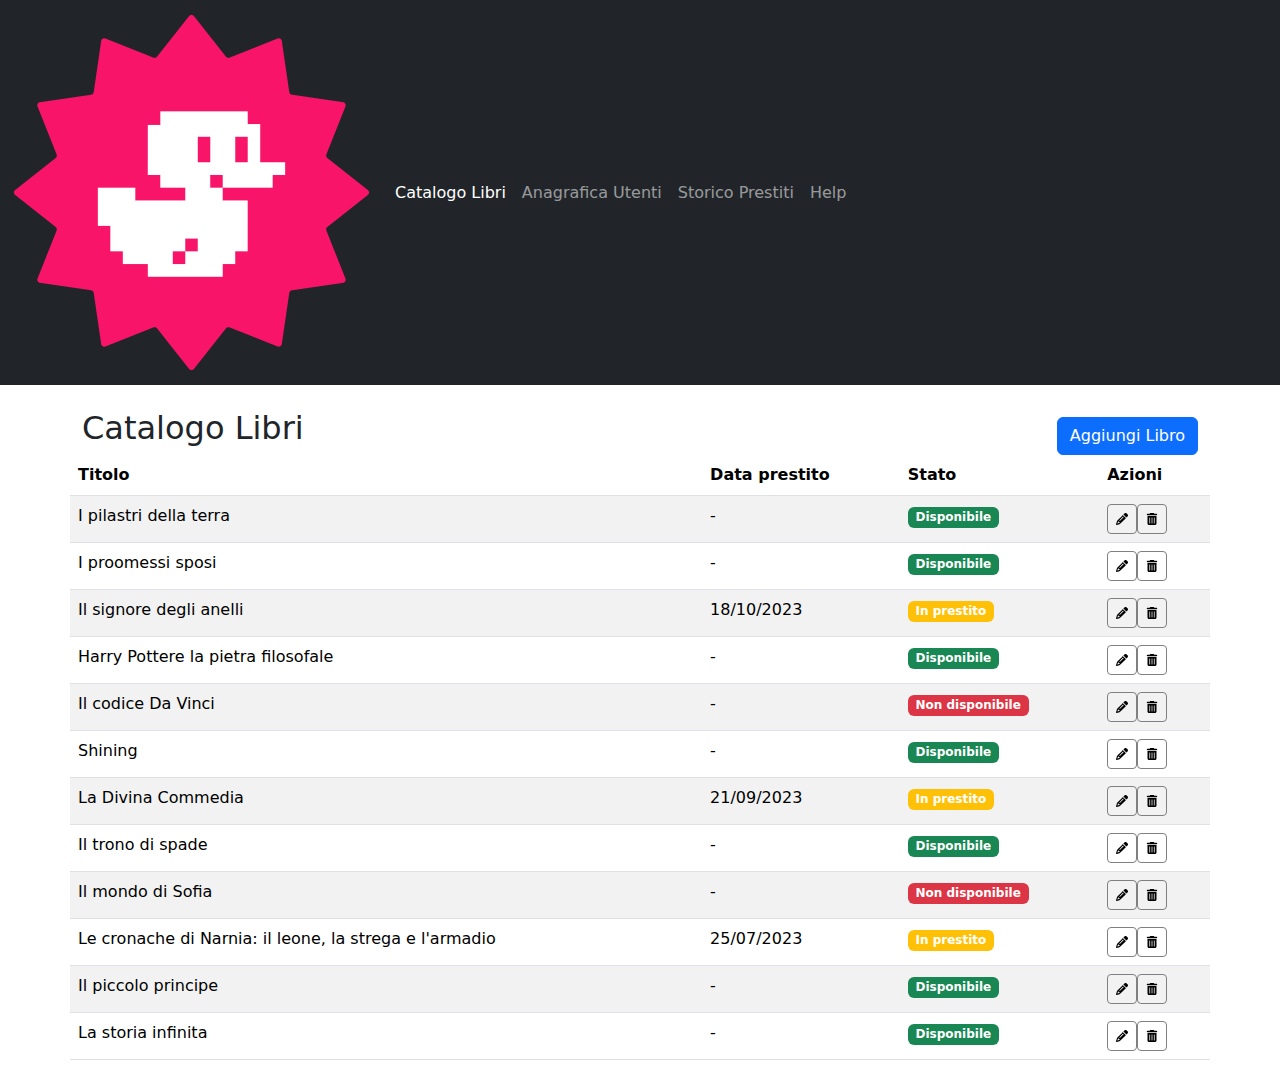
<file: index.html>
<!DOCTYPE html>
<html lang="en">

<head>
    <meta charset="UTF-8">
    <meta name="viewport" content="width=device-width, initial-scale=1.0">
    <meta name="author" content="Daniel Di Vincenzo">
    <title>Catalogo libri</title>
    <link rel="stylesheet" href="https://cdn.jsdelivr.net/npm/bootstrap@5.3.5/dist/css/bootstrap.min.css">
    <link rel="stylesheet" href="./css/app.css">
</head>

<body>
    <nav class="navbar navbar-expand-lg bg-dark mb-4" data-bs-theme="dark">
        <div class="container-fluid">
            <a class="navbar-brand" href="#">
                <img src="./img/duck.png" class="logo" alt="logo">
            </a>
            <button class="navbar-toggler" type="button" data-bs-toggle="collapse" data-bs-target="#navbarNav"
                aria-controls="navbarNav" aria-expanded="false" aria-label="Toggle navigation">
                <span class="navbar-toggler-icon"></span>
            </button>
            <div class="collapse navbar-collapse" id="navbarNav">
                <ul class="navbar-nav">
                    <li class="nav-item">
                        <a class="nav-link active" aria-current="page" href="#">Catalogo Libri</a>
                    </li>
                    <li class="nav-item">
                        <a class="nav-link" href="#">Anagrafica Utenti</a>
                    </li>
                    <li class="nav-item">
                        <a class="nav-link" href="#">Storico Prestiti</a>
                    </li>
                    <li class="nav-item">
                        <a class="nav-link" aria-disabled="true">Help</a>
                    </li>
                </ul>
            </div>
        </div>
    </nav>

    <main>
        <section>
            <div class="container">
                <div class="row mb-3">
                    <div class="d-flex justify-content-between align-items-end">
                        <h1 class="fs-2 fw-normal">Catalogo Libri</h1>
                        <a href="./new-book.html" class="btn btn-primary">Aggiungi Libro</a>
                    </div>

                    <table class="table table-striped">
                        <thead>
                            <tr>
                                <th class="col">Titolo</th>
                                <th class="col d-none d-md-table-cell">Data prestito</th>
                                <th class="col">Stato</th>
                                <th class="col">Azioni</th>
                            </tr>
                        </thead>
                        <tbody>
                            <tr>
                                <td>I pilastri della terra</td>
                                <td class="d-none d-md-table-cell"> - </td>
                                <td><span class="badge text-bg-success">Disponibile</span></td>
                                <td>
                                    <div class="d-flex">
                                        <svg class="pencil" xmlns="http://www.w3.org/2000/svg" viewBox="0 0 512 512">
                                            <path
                                                d="M410.3 231l11.3-11.3-33.9-33.9-62.1-62.1L291.7 89.8l-11.3 11.3-22.6 22.6L58.6 322.9c-10.4 10.4-18 23.3-22.2 37.4L1 480.7c-2.5 8.4-.2 17.5 6.1 23.7s15.3 8.5 23.7 6.1l120.3-35.4c14.1-4.2 27-11.8 37.4-22.2L387.7 253.7 410.3 231zM160 399.4l-9.1 22.7c-4 3.1-8.5 5.4-13.3 6.9L59.4 452l23-78.1c1.4-4.9 3.8-9.4 6.9-13.3l22.7-9.1 0 32c0 8.8 7.2 16 16 16l32 0zM362.7 18.7L348.3 33.2 325.7 55.8 314.3 67.1l33.9 33.9 62.1 62.1 33.9 33.9 11.3-11.3 22.6-22.6 14.5-14.5c25-25 25-65.5 0-90.5L453.3 18.7c-25-25-65.5-25-90.5 0zm-47.4 168l-144 144c-6.2 6.2-16.4 6.2-22.6 0s-6.2-16.4 0-22.6l144-144c6.2-6.2 16.4-6.2 22.6 0s6.2 16.4 0 22.6z" />
                                        </svg>
                                        <svg class="trash" xmlns="http://www.w3.org/2000/svg" viewBox="0 0 448 512">
                                            <path
                                                d="M135.2 17.7C140.6 6.8 151.7 0 163.8 0L284.2 0c12.1 0 23.2 6.8 28.6 17.7L320 32l96 0c17.7 0 32 14.3 32 32s-14.3 32-32 32L32 96C14.3 96 0 81.7 0 64S14.3 32 32 32l96 0 7.2-14.3zM32 128l384 0 0 320c0 35.3-28.7 64-64 64L96 512c-35.3 0-64-28.7-64-64l0-320zm96 64c-8.8 0-16 7.2-16 16l0 224c0 8.8 7.2 16 16 16s16-7.2 16-16l0-224c0-8.8-7.2-16-16-16zm96 0c-8.8 0-16 7.2-16 16l0 224c0 8.8 7.2 16 16 16s16-7.2 16-16l0-224c0-8.8-7.2-16-16-16zm96 0c-8.8 0-16 7.2-16 16l0 224c0 8.8 7.2 16 16 16s16-7.2 16-16l0-224c0-8.8-7.2-16-16-16z" />
                                        </svg>
                                    </div>
                                </td>
                            </tr>
                            <tr>
                                <td>I proomessi sposi</td>
                                <td class="d-none d-md-table-cell">-</td>
                                <td><span class="badge text-bg-success">Disponibile</span></td>
                                <td>
                                    <div class="d-flex">
                                        <svg class="pencil" xmlns="http://www.w3.org/2000/svg" viewBox="0 0 512 512">
                                            <path
                                                d="M410.3 231l11.3-11.3-33.9-33.9-62.1-62.1L291.7 89.8l-11.3 11.3-22.6 22.6L58.6 322.9c-10.4 10.4-18 23.3-22.2 37.4L1 480.7c-2.5 8.4-.2 17.5 6.1 23.7s15.3 8.5 23.7 6.1l120.3-35.4c14.1-4.2 27-11.8 37.4-22.2L387.7 253.7 410.3 231zM160 399.4l-9.1 22.7c-4 3.1-8.5 5.4-13.3 6.9L59.4 452l23-78.1c1.4-4.9 3.8-9.4 6.9-13.3l22.7-9.1 0 32c0 8.8 7.2 16 16 16l32 0zM362.7 18.7L348.3 33.2 325.7 55.8 314.3 67.1l33.9 33.9 62.1 62.1 33.9 33.9 11.3-11.3 22.6-22.6 14.5-14.5c25-25 25-65.5 0-90.5L453.3 18.7c-25-25-65.5-25-90.5 0zm-47.4 168l-144 144c-6.2 6.2-16.4 6.2-22.6 0s-6.2-16.4 0-22.6l144-144c6.2-6.2 16.4-6.2 22.6 0s6.2 16.4 0 22.6z" />
                                        </svg>
                                        <svg class="trash" xmlns="http://www.w3.org/2000/svg" viewBox="0 0 448 512">
                                            <path
                                                d="M135.2 17.7C140.6 6.8 151.7 0 163.8 0L284.2 0c12.1 0 23.2 6.8 28.6 17.7L320 32l96 0c17.7 0 32 14.3 32 32s-14.3 32-32 32L32 96C14.3 96 0 81.7 0 64S14.3 32 32 32l96 0 7.2-14.3zM32 128l384 0 0 320c0 35.3-28.7 64-64 64L96 512c-35.3 0-64-28.7-64-64l0-320zm96 64c-8.8 0-16 7.2-16 16l0 224c0 8.8 7.2 16 16 16s16-7.2 16-16l0-224c0-8.8-7.2-16-16-16zm96 0c-8.8 0-16 7.2-16 16l0 224c0 8.8 7.2 16 16 16s16-7.2 16-16l0-224c0-8.8-7.2-16-16-16zm96 0c-8.8 0-16 7.2-16 16l0 224c0 8.8 7.2 16 16 16s16-7.2 16-16l0-224c0-8.8-7.2-16-16-16z" />
                                        </svg>
                                    </div>
                                </td>
                            </tr>
                            <tr>
                                <td>Il signore degli anelli</td>
                                <td class="d-none d-md-table-cell">18/10/2023</td>
                                <td><span class="badge text-bg-warning text-white">In prestito</span></td>
                                <td>
                                    <div class="d-flex">
                                        <svg class="pencil" xmlns="http://www.w3.org/2000/svg" viewBox="0 0 512 512">
                                            <path
                                                d="M410.3 231l11.3-11.3-33.9-33.9-62.1-62.1L291.7 89.8l-11.3 11.3-22.6 22.6L58.6 322.9c-10.4 10.4-18 23.3-22.2 37.4L1 480.7c-2.5 8.4-.2 17.5 6.1 23.7s15.3 8.5 23.7 6.1l120.3-35.4c14.1-4.2 27-11.8 37.4-22.2L387.7 253.7 410.3 231zM160 399.4l-9.1 22.7c-4 3.1-8.5 5.4-13.3 6.9L59.4 452l23-78.1c1.4-4.9 3.8-9.4 6.9-13.3l22.7-9.1 0 32c0 8.8 7.2 16 16 16l32 0zM362.7 18.7L348.3 33.2 325.7 55.8 314.3 67.1l33.9 33.9 62.1 62.1 33.9 33.9 11.3-11.3 22.6-22.6 14.5-14.5c25-25 25-65.5 0-90.5L453.3 18.7c-25-25-65.5-25-90.5 0zm-47.4 168l-144 144c-6.2 6.2-16.4 6.2-22.6 0s-6.2-16.4 0-22.6l144-144c6.2-6.2 16.4-6.2 22.6 0s6.2 16.4 0 22.6z" />
                                        </svg>
                                        <svg class="trash" xmlns="http://www.w3.org/2000/svg" viewBox="0 0 448 512">
                                            <path
                                                d="M135.2 17.7C140.6 6.8 151.7 0 163.8 0L284.2 0c12.1 0 23.2 6.8 28.6 17.7L320 32l96 0c17.7 0 32 14.3 32 32s-14.3 32-32 32L32 96C14.3 96 0 81.7 0 64S14.3 32 32 32l96 0 7.2-14.3zM32 128l384 0 0 320c0 35.3-28.7 64-64 64L96 512c-35.3 0-64-28.7-64-64l0-320zm96 64c-8.8 0-16 7.2-16 16l0 224c0 8.8 7.2 16 16 16s16-7.2 16-16l0-224c0-8.8-7.2-16-16-16zm96 0c-8.8 0-16 7.2-16 16l0 224c0 8.8 7.2 16 16 16s16-7.2 16-16l0-224c0-8.8-7.2-16-16-16zm96 0c-8.8 0-16 7.2-16 16l0 224c0 8.8 7.2 16 16 16s16-7.2 16-16l0-224c0-8.8-7.2-16-16-16z" />
                                        </svg>
                                    </div>
                                </td>
                            </tr>
                            <tr>
                                <td>Harry Pottere la pietra filosofale</td>
                                <td class="d-none d-md-table-cell">-</td>
                                <td><span class="badge text-bg-success">Disponibile</span></td>
                                <td>
                                    <div class="d-flex">
                                        <svg class="pencil" xmlns="http://www.w3.org/2000/svg" viewBox="0 0 512 512">
                                            <path
                                                d="M410.3 231l11.3-11.3-33.9-33.9-62.1-62.1L291.7 89.8l-11.3 11.3-22.6 22.6L58.6 322.9c-10.4 10.4-18 23.3-22.2 37.4L1 480.7c-2.5 8.4-.2 17.5 6.1 23.7s15.3 8.5 23.7 6.1l120.3-35.4c14.1-4.2 27-11.8 37.4-22.2L387.7 253.7 410.3 231zM160 399.4l-9.1 22.7c-4 3.1-8.5 5.4-13.3 6.9L59.4 452l23-78.1c1.4-4.9 3.8-9.4 6.9-13.3l22.7-9.1 0 32c0 8.8 7.2 16 16 16l32 0zM362.7 18.7L348.3 33.2 325.7 55.8 314.3 67.1l33.9 33.9 62.1 62.1 33.9 33.9 11.3-11.3 22.6-22.6 14.5-14.5c25-25 25-65.5 0-90.5L453.3 18.7c-25-25-65.5-25-90.5 0zm-47.4 168l-144 144c-6.2 6.2-16.4 6.2-22.6 0s-6.2-16.4 0-22.6l144-144c6.2-6.2 16.4-6.2 22.6 0s6.2 16.4 0 22.6z" />
                                        </svg>
                                        <svg class="trash" xmlns="http://www.w3.org/2000/svg" viewBox="0 0 448 512">
                                            <path
                                                d="M135.2 17.7C140.6 6.8 151.7 0 163.8 0L284.2 0c12.1 0 23.2 6.8 28.6 17.7L320 32l96 0c17.7 0 32 14.3 32 32s-14.3 32-32 32L32 96C14.3 96 0 81.7 0 64S14.3 32 32 32l96 0 7.2-14.3zM32 128l384 0 0 320c0 35.3-28.7 64-64 64L96 512c-35.3 0-64-28.7-64-64l0-320zm96 64c-8.8 0-16 7.2-16 16l0 224c0 8.8 7.2 16 16 16s16-7.2 16-16l0-224c0-8.8-7.2-16-16-16zm96 0c-8.8 0-16 7.2-16 16l0 224c0 8.8 7.2 16 16 16s16-7.2 16-16l0-224c0-8.8-7.2-16-16-16zm96 0c-8.8 0-16 7.2-16 16l0 224c0 8.8 7.2 16 16 16s16-7.2 16-16l0-224c0-8.8-7.2-16-16-16z" />
                                        </svg>
                                    </div>
                                </td>
                            </tr>
                            <tr>
                                <td>Il codice Da Vinci</td>
                                <td class="d-none d-md-table-cell">-</td>
                                <td><span class="badge text-bg-danger">Non disponibile</span></td>
                                <td>
                                    <div class="d-flex">
                                        <svg class="pencil" xmlns="http://www.w3.org/2000/svg" viewBox="0 0 512 512">
                                            <path
                                                d="M410.3 231l11.3-11.3-33.9-33.9-62.1-62.1L291.7 89.8l-11.3 11.3-22.6 22.6L58.6 322.9c-10.4 10.4-18 23.3-22.2 37.4L1 480.7c-2.5 8.4-.2 17.5 6.1 23.7s15.3 8.5 23.7 6.1l120.3-35.4c14.1-4.2 27-11.8 37.4-22.2L387.7 253.7 410.3 231zM160 399.4l-9.1 22.7c-4 3.1-8.5 5.4-13.3 6.9L59.4 452l23-78.1c1.4-4.9 3.8-9.4 6.9-13.3l22.7-9.1 0 32c0 8.8 7.2 16 16 16l32 0zM362.7 18.7L348.3 33.2 325.7 55.8 314.3 67.1l33.9 33.9 62.1 62.1 33.9 33.9 11.3-11.3 22.6-22.6 14.5-14.5c25-25 25-65.5 0-90.5L453.3 18.7c-25-25-65.5-25-90.5 0zm-47.4 168l-144 144c-6.2 6.2-16.4 6.2-22.6 0s-6.2-16.4 0-22.6l144-144c6.2-6.2 16.4-6.2 22.6 0s6.2 16.4 0 22.6z" />
                                        </svg>
                                        <svg class="trash" xmlns="http://www.w3.org/2000/svg" viewBox="0 0 448 512">
                                            <path
                                                d="M135.2 17.7C140.6 6.8 151.7 0 163.8 0L284.2 0c12.1 0 23.2 6.8 28.6 17.7L320 32l96 0c17.7 0 32 14.3 32 32s-14.3 32-32 32L32 96C14.3 96 0 81.7 0 64S14.3 32 32 32l96 0 7.2-14.3zM32 128l384 0 0 320c0 35.3-28.7 64-64 64L96 512c-35.3 0-64-28.7-64-64l0-320zm96 64c-8.8 0-16 7.2-16 16l0 224c0 8.8 7.2 16 16 16s16-7.2 16-16l0-224c0-8.8-7.2-16-16-16zm96 0c-8.8 0-16 7.2-16 16l0 224c0 8.8 7.2 16 16 16s16-7.2 16-16l0-224c0-8.8-7.2-16-16-16zm96 0c-8.8 0-16 7.2-16 16l0 224c0 8.8 7.2 16 16 16s16-7.2 16-16l0-224c0-8.8-7.2-16-16-16z" />
                                        </svg>
                                    </div>
                                </td>
                            </tr>
                            <tr>
                                <td>Shining</td>
                                <td class="d-none d-md-table-cell">-</td>
                                <td><span class="badge text-bg-success">Disponibile</span></td>
                                <td>
                                    <div class="d-flex">
                                        <svg class="pencil" xmlns="http://www.w3.org/2000/svg" viewBox="0 0 512 512">
                                            <path
                                                d="M410.3 231l11.3-11.3-33.9-33.9-62.1-62.1L291.7 89.8l-11.3 11.3-22.6 22.6L58.6 322.9c-10.4 10.4-18 23.3-22.2 37.4L1 480.7c-2.5 8.4-.2 17.5 6.1 23.7s15.3 8.5 23.7 6.1l120.3-35.4c14.1-4.2 27-11.8 37.4-22.2L387.7 253.7 410.3 231zM160 399.4l-9.1 22.7c-4 3.1-8.5 5.4-13.3 6.9L59.4 452l23-78.1c1.4-4.9 3.8-9.4 6.9-13.3l22.7-9.1 0 32c0 8.8 7.2 16 16 16l32 0zM362.7 18.7L348.3 33.2 325.7 55.8 314.3 67.1l33.9 33.9 62.1 62.1 33.9 33.9 11.3-11.3 22.6-22.6 14.5-14.5c25-25 25-65.5 0-90.5L453.3 18.7c-25-25-65.5-25-90.5 0zm-47.4 168l-144 144c-6.2 6.2-16.4 6.2-22.6 0s-6.2-16.4 0-22.6l144-144c6.2-6.2 16.4-6.2 22.6 0s6.2 16.4 0 22.6z" />
                                        </svg>
                                        <svg class="trash" xmlns="http://www.w3.org/2000/svg" viewBox="0 0 448 512">
                                            <path
                                                d="M135.2 17.7C140.6 6.8 151.7 0 163.8 0L284.2 0c12.1 0 23.2 6.8 28.6 17.7L320 32l96 0c17.7 0 32 14.3 32 32s-14.3 32-32 32L32 96C14.3 96 0 81.7 0 64S14.3 32 32 32l96 0 7.2-14.3zM32 128l384 0 0 320c0 35.3-28.7 64-64 64L96 512c-35.3 0-64-28.7-64-64l0-320zm96 64c-8.8 0-16 7.2-16 16l0 224c0 8.8 7.2 16 16 16s16-7.2 16-16l0-224c0-8.8-7.2-16-16-16zm96 0c-8.8 0-16 7.2-16 16l0 224c0 8.8 7.2 16 16 16s16-7.2 16-16l0-224c0-8.8-7.2-16-16-16zm96 0c-8.8 0-16 7.2-16 16l0 224c0 8.8 7.2 16 16 16s16-7.2 16-16l0-224c0-8.8-7.2-16-16-16z" />
                                        </svg>
                                    </div>
                                </td>
                            </tr>
                            <tr>
                                <td>La Divina Commedia</td>
                                <td class="d-none d-md-table-cell">21/09/2023</td>
                                <td><span class="badge text-bg-warning text-white">In prestito</span></td>
                                <td>
                                    <div class="d-flex">
                                        <svg class="pencil" xmlns="http://www.w3.org/2000/svg" viewBox="0 0 512 512">
                                            <path
                                                d="M410.3 231l11.3-11.3-33.9-33.9-62.1-62.1L291.7 89.8l-11.3 11.3-22.6 22.6L58.6 322.9c-10.4 10.4-18 23.3-22.2 37.4L1 480.7c-2.5 8.4-.2 17.5 6.1 23.7s15.3 8.5 23.7 6.1l120.3-35.4c14.1-4.2 27-11.8 37.4-22.2L387.7 253.7 410.3 231zM160 399.4l-9.1 22.7c-4 3.1-8.5 5.4-13.3 6.9L59.4 452l23-78.1c1.4-4.9 3.8-9.4 6.9-13.3l22.7-9.1 0 32c0 8.8 7.2 16 16 16l32 0zM362.7 18.7L348.3 33.2 325.7 55.8 314.3 67.1l33.9 33.9 62.1 62.1 33.9 33.9 11.3-11.3 22.6-22.6 14.5-14.5c25-25 25-65.5 0-90.5L453.3 18.7c-25-25-65.5-25-90.5 0zm-47.4 168l-144 144c-6.2 6.2-16.4 6.2-22.6 0s-6.2-16.4 0-22.6l144-144c6.2-6.2 16.4-6.2 22.6 0s6.2 16.4 0 22.6z" />
                                        </svg>
                                        <svg class="trash" xmlns="http://www.w3.org/2000/svg" viewBox="0 0 448 512">
                                            <path
                                                d="M135.2 17.7C140.6 6.8 151.7 0 163.8 0L284.2 0c12.1 0 23.2 6.8 28.6 17.7L320 32l96 0c17.7 0 32 14.3 32 32s-14.3 32-32 32L32 96C14.3 96 0 81.7 0 64S14.3 32 32 32l96 0 7.2-14.3zM32 128l384 0 0 320c0 35.3-28.7 64-64 64L96 512c-35.3 0-64-28.7-64-64l0-320zm96 64c-8.8 0-16 7.2-16 16l0 224c0 8.8 7.2 16 16 16s16-7.2 16-16l0-224c0-8.8-7.2-16-16-16zm96 0c-8.8 0-16 7.2-16 16l0 224c0 8.8 7.2 16 16 16s16-7.2 16-16l0-224c0-8.8-7.2-16-16-16zm96 0c-8.8 0-16 7.2-16 16l0 224c0 8.8 7.2 16 16 16s16-7.2 16-16l0-224c0-8.8-7.2-16-16-16z" />
                                        </svg>
                                    </div>
                                </td>
                            </tr>
                            <tr>
                                <td>Il trono di spade</td>
                                <td class="d-none d-md-table-cell">-</td>
                                <td><span class="badge text-bg-success">Disponibile</span></td>
                                <td>
                                    <div class="d-flex">
                                        <svg class="pencil" xmlns="http://www.w3.org/2000/svg" viewBox="0 0 512 512">
                                            <path
                                                d="M410.3 231l11.3-11.3-33.9-33.9-62.1-62.1L291.7 89.8l-11.3 11.3-22.6 22.6L58.6 322.9c-10.4 10.4-18 23.3-22.2 37.4L1 480.7c-2.5 8.4-.2 17.5 6.1 23.7s15.3 8.5 23.7 6.1l120.3-35.4c14.1-4.2 27-11.8 37.4-22.2L387.7 253.7 410.3 231zM160 399.4l-9.1 22.7c-4 3.1-8.5 5.4-13.3 6.9L59.4 452l23-78.1c1.4-4.9 3.8-9.4 6.9-13.3l22.7-9.1 0 32c0 8.8 7.2 16 16 16l32 0zM362.7 18.7L348.3 33.2 325.7 55.8 314.3 67.1l33.9 33.9 62.1 62.1 33.9 33.9 11.3-11.3 22.6-22.6 14.5-14.5c25-25 25-65.5 0-90.5L453.3 18.7c-25-25-65.5-25-90.5 0zm-47.4 168l-144 144c-6.2 6.2-16.4 6.2-22.6 0s-6.2-16.4 0-22.6l144-144c6.2-6.2 16.4-6.2 22.6 0s6.2 16.4 0 22.6z" />
                                        </svg>
                                        <svg class="trash" xmlns="http://www.w3.org/2000/svg" viewBox="0 0 448 512">
                                            <path
                                                d="M135.2 17.7C140.6 6.8 151.7 0 163.8 0L284.2 0c12.1 0 23.2 6.8 28.6 17.7L320 32l96 0c17.7 0 32 14.3 32 32s-14.3 32-32 32L32 96C14.3 96 0 81.7 0 64S14.3 32 32 32l96 0 7.2-14.3zM32 128l384 0 0 320c0 35.3-28.7 64-64 64L96 512c-35.3 0-64-28.7-64-64l0-320zm96 64c-8.8 0-16 7.2-16 16l0 224c0 8.8 7.2 16 16 16s16-7.2 16-16l0-224c0-8.8-7.2-16-16-16zm96 0c-8.8 0-16 7.2-16 16l0 224c0 8.8 7.2 16 16 16s16-7.2 16-16l0-224c0-8.8-7.2-16-16-16zm96 0c-8.8 0-16 7.2-16 16l0 224c0 8.8 7.2 16 16 16s16-7.2 16-16l0-224c0-8.8-7.2-16-16-16z" />
                                        </svg>
                                    </div>
                                </td>
                            </tr>
                            <tr>
                                <td>Il mondo di Sofia</td>
                                <td class="d-none d-md-table-cell">-</td>
                                <td><span class="badge text-bg-danger">Non disponibile</span></td>
                                <td>
                                    <div class="d-flex">
                                        <svg class="pencil" xmlns="http://www.w3.org/2000/svg" viewBox="0 0 512 512">
                                            <path
                                                d="M410.3 231l11.3-11.3-33.9-33.9-62.1-62.1L291.7 89.8l-11.3 11.3-22.6 22.6L58.6 322.9c-10.4 10.4-18 23.3-22.2 37.4L1 480.7c-2.5 8.4-.2 17.5 6.1 23.7s15.3 8.5 23.7 6.1l120.3-35.4c14.1-4.2 27-11.8 37.4-22.2L387.7 253.7 410.3 231zM160 399.4l-9.1 22.7c-4 3.1-8.5 5.4-13.3 6.9L59.4 452l23-78.1c1.4-4.9 3.8-9.4 6.9-13.3l22.7-9.1 0 32c0 8.8 7.2 16 16 16l32 0zM362.7 18.7L348.3 33.2 325.7 55.8 314.3 67.1l33.9 33.9 62.1 62.1 33.9 33.9 11.3-11.3 22.6-22.6 14.5-14.5c25-25 25-65.5 0-90.5L453.3 18.7c-25-25-65.5-25-90.5 0zm-47.4 168l-144 144c-6.2 6.2-16.4 6.2-22.6 0s-6.2-16.4 0-22.6l144-144c6.2-6.2 16.4-6.2 22.6 0s6.2 16.4 0 22.6z" />
                                        </svg>
                                        <svg class="trash" xmlns="http://www.w3.org/2000/svg" viewBox="0 0 448 512">
                                            <path
                                                d="M135.2 17.7C140.6 6.8 151.7 0 163.8 0L284.2 0c12.1 0 23.2 6.8 28.6 17.7L320 32l96 0c17.7 0 32 14.3 32 32s-14.3 32-32 32L32 96C14.3 96 0 81.7 0 64S14.3 32 32 32l96 0 7.2-14.3zM32 128l384 0 0 320c0 35.3-28.7 64-64 64L96 512c-35.3 0-64-28.7-64-64l0-320zm96 64c-8.8 0-16 7.2-16 16l0 224c0 8.8 7.2 16 16 16s16-7.2 16-16l0-224c0-8.8-7.2-16-16-16zm96 0c-8.8 0-16 7.2-16 16l0 224c0 8.8 7.2 16 16 16s16-7.2 16-16l0-224c0-8.8-7.2-16-16-16zm96 0c-8.8 0-16 7.2-16 16l0 224c0 8.8 7.2 16 16 16s16-7.2 16-16l0-224c0-8.8-7.2-16-16-16z" />
                                        </svg>
                                    </div>
                                </td>
                            </tr>
                            <tr>
                                <td>Le cronache di Narnia: il leone, la strega e l'armadio</td>
                                <td class="d-none d-md-table-cell">25/07/2023</td>
                                <td><span class="badge text-bg-warning text-white">In prestito</span></td>
                                <td>
                                    <div class="d-flex">
                                        <svg class="pencil" xmlns="http://www.w3.org/2000/svg" viewBox="0 0 512 512">
                                            <path
                                                d="M410.3 231l11.3-11.3-33.9-33.9-62.1-62.1L291.7 89.8l-11.3 11.3-22.6 22.6L58.6 322.9c-10.4 10.4-18 23.3-22.2 37.4L1 480.7c-2.5 8.4-.2 17.5 6.1 23.7s15.3 8.5 23.7 6.1l120.3-35.4c14.1-4.2 27-11.8 37.4-22.2L387.7 253.7 410.3 231zM160 399.4l-9.1 22.7c-4 3.1-8.5 5.4-13.3 6.9L59.4 452l23-78.1c1.4-4.9 3.8-9.4 6.9-13.3l22.7-9.1 0 32c0 8.8 7.2 16 16 16l32 0zM362.7 18.7L348.3 33.2 325.7 55.8 314.3 67.1l33.9 33.9 62.1 62.1 33.9 33.9 11.3-11.3 22.6-22.6 14.5-14.5c25-25 25-65.5 0-90.5L453.3 18.7c-25-25-65.5-25-90.5 0zm-47.4 168l-144 144c-6.2 6.2-16.4 6.2-22.6 0s-6.2-16.4 0-22.6l144-144c6.2-6.2 16.4-6.2 22.6 0s6.2 16.4 0 22.6z" />
                                        </svg>
                                        <svg class="trash" xmlns="http://www.w3.org/2000/svg" viewBox="0 0 448 512">
                                            <path
                                                d="M135.2 17.7C140.6 6.8 151.7 0 163.8 0L284.2 0c12.1 0 23.2 6.8 28.6 17.7L320 32l96 0c17.7 0 32 14.3 32 32s-14.3 32-32 32L32 96C14.3 96 0 81.7 0 64S14.3 32 32 32l96 0 7.2-14.3zM32 128l384 0 0 320c0 35.3-28.7 64-64 64L96 512c-35.3 0-64-28.7-64-64l0-320zm96 64c-8.8 0-16 7.2-16 16l0 224c0 8.8 7.2 16 16 16s16-7.2 16-16l0-224c0-8.8-7.2-16-16-16zm96 0c-8.8 0-16 7.2-16 16l0 224c0 8.8 7.2 16 16 16s16-7.2 16-16l0-224c0-8.8-7.2-16-16-16zm96 0c-8.8 0-16 7.2-16 16l0 224c0 8.8 7.2 16 16 16s16-7.2 16-16l0-224c0-8.8-7.2-16-16-16z" />
                                        </svg>
                                    </div>
                                </td>
                            </tr>
                            <tr>
                                <td>Il piccolo principe</td>
                                <td class="d-none d-md-table-cell">-</td>
                                <td><span class="badge text-bg-success">Disponibile</span></td>
                                <td>
                                    <div class="d-flex">
                                        <svg class="pencil" xmlns="http://www.w3.org/2000/svg" viewBox="0 0 512 512">
                                            <path
                                                d="M410.3 231l11.3-11.3-33.9-33.9-62.1-62.1L291.7 89.8l-11.3 11.3-22.6 22.6L58.6 322.9c-10.4 10.4-18 23.3-22.2 37.4L1 480.7c-2.5 8.4-.2 17.5 6.1 23.7s15.3 8.5 23.7 6.1l120.3-35.4c14.1-4.2 27-11.8 37.4-22.2L387.7 253.7 410.3 231zM160 399.4l-9.1 22.7c-4 3.1-8.5 5.4-13.3 6.9L59.4 452l23-78.1c1.4-4.9 3.8-9.4 6.9-13.3l22.7-9.1 0 32c0 8.8 7.2 16 16 16l32 0zM362.7 18.7L348.3 33.2 325.7 55.8 314.3 67.1l33.9 33.9 62.1 62.1 33.9 33.9 11.3-11.3 22.6-22.6 14.5-14.5c25-25 25-65.5 0-90.5L453.3 18.7c-25-25-65.5-25-90.5 0zm-47.4 168l-144 144c-6.2 6.2-16.4 6.2-22.6 0s-6.2-16.4 0-22.6l144-144c6.2-6.2 16.4-6.2 22.6 0s6.2 16.4 0 22.6z" />
                                        </svg>
                                        <svg class="trash" xmlns="http://www.w3.org/2000/svg" viewBox="0 0 448 512">
                                            <path
                                                d="M135.2 17.7C140.6 6.8 151.7 0 163.8 0L284.2 0c12.1 0 23.2 6.8 28.6 17.7L320 32l96 0c17.7 0 32 14.3 32 32s-14.3 32-32 32L32 96C14.3 96 0 81.7 0 64S14.3 32 32 32l96 0 7.2-14.3zM32 128l384 0 0 320c0 35.3-28.7 64-64 64L96 512c-35.3 0-64-28.7-64-64l0-320zm96 64c-8.8 0-16 7.2-16 16l0 224c0 8.8 7.2 16 16 16s16-7.2 16-16l0-224c0-8.8-7.2-16-16-16zm96 0c-8.8 0-16 7.2-16 16l0 224c0 8.8 7.2 16 16 16s16-7.2 16-16l0-224c0-8.8-7.2-16-16-16zm96 0c-8.8 0-16 7.2-16 16l0 224c0 8.8 7.2 16 16 16s16-7.2 16-16l0-224c0-8.8-7.2-16-16-16z" />
                                        </svg>
                                    </div>
                                </td>
                            </tr>
                            <tr>
                                <td>La storia infinita</td>
                                <td class="d-none d-md-table-cell">-</td>
                                <td><span class="badge text-bg-success">Disponibile</span></td>
                                <td>
                                    <div class="d-flex">
                                        <svg class="pencil" xmlns="http://www.w3.org/2000/svg" viewBox="0 0 512 512">
                                            <path
                                                d="M410.3 231l11.3-11.3-33.9-33.9-62.1-62.1L291.7 89.8l-11.3 11.3-22.6 22.6L58.6 322.9c-10.4 10.4-18 23.3-22.2 37.4L1 480.7c-2.5 8.4-.2 17.5 6.1 23.7s15.3 8.5 23.7 6.1l120.3-35.4c14.1-4.2 27-11.8 37.4-22.2L387.7 253.7 410.3 231zM160 399.4l-9.1 22.7c-4 3.1-8.5 5.4-13.3 6.9L59.4 452l23-78.1c1.4-4.9 3.8-9.4 6.9-13.3l22.7-9.1 0 32c0 8.8 7.2 16 16 16l32 0zM362.7 18.7L348.3 33.2 325.7 55.8 314.3 67.1l33.9 33.9 62.1 62.1 33.9 33.9 11.3-11.3 22.6-22.6 14.5-14.5c25-25 25-65.5 0-90.5L453.3 18.7c-25-25-65.5-25-90.5 0zm-47.4 168l-144 144c-6.2 6.2-16.4 6.2-22.6 0s-6.2-16.4 0-22.6l144-144c6.2-6.2 16.4-6.2 22.6 0s6.2 16.4 0 22.6z" />
                                        </svg>
                                        <svg class="trash" xmlns="http://www.w3.org/2000/svg" viewBox="0 0 448 512">
                                            <path
                                                d="M135.2 17.7C140.6 6.8 151.7 0 163.8 0L284.2 0c12.1 0 23.2 6.8 28.6 17.7L320 32l96 0c17.7 0 32 14.3 32 32s-14.3 32-32 32L32 96C14.3 96 0 81.7 0 64S14.3 32 32 32l96 0 7.2-14.3zM32 128l384 0 0 320c0 35.3-28.7 64-64 64L96 512c-35.3 0-64-28.7-64-64l0-320zm96 64c-8.8 0-16 7.2-16 16l0 224c0 8.8 7.2 16 16 16s16-7.2 16-16l0-224c0-8.8-7.2-16-16-16zm96 0c-8.8 0-16 7.2-16 16l0 224c0 8.8 7.2 16 16 16s16-7.2 16-16l0-224c0-8.8-7.2-16-16-16zm96 0c-8.8 0-16 7.2-16 16l0 224c0 8.8 7.2 16 16 16s16-7.2 16-16l0-224c0-8.8-7.2-16-16-16z" />
                                        </svg>
                                    </div>
                                </td>
                            </tr>
                        </tbody>
                    </table>
                </div>
            </div>
        </section>
    </main>



    <script src="https://cdn.jsdelivr.net/npm/bootstrap@5.3.5/dist/js/bootstrap.bundle.min.js"
        integrity="sha384-k6d4wzSIapyDyv1kpU366/PK5hCdSbCRGRCMv+eplOQJWyd1fbcAu9OCUj5zNLiq"
        crossorigin="anonymous"></script>
</body>

</html>
</file>
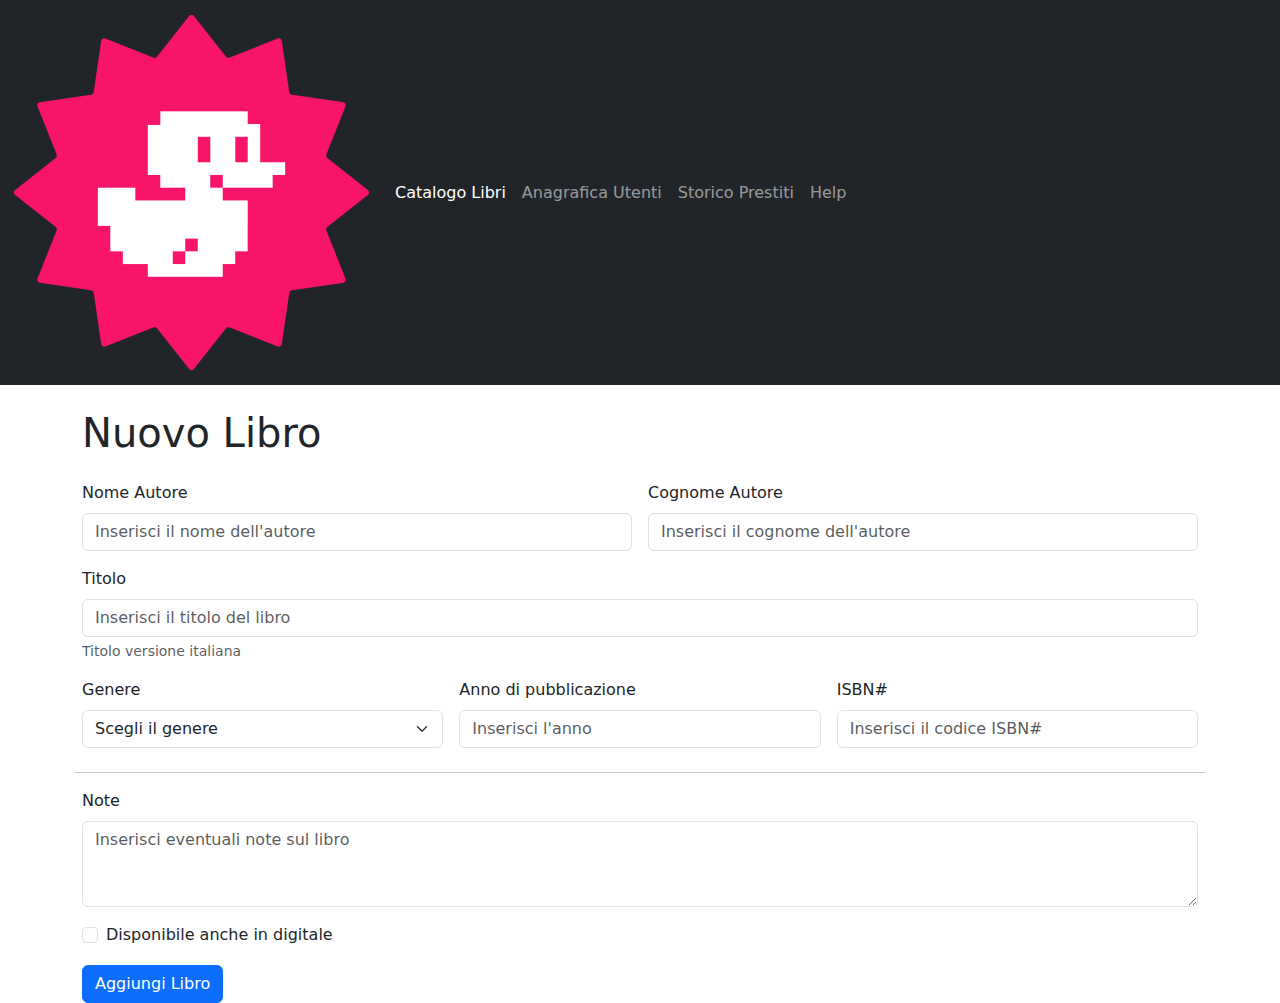
<file: new-book.html>
<!DOCTYPE html>
<html lang="en">

<head>
    <meta charset="UTF-8">
    <meta name="viewport" content="width=device-width, initial-scale=1.0">
    <title>New Book</title>
    <link rel="stylesheet" href="https://cdn.jsdelivr.net/npm/bootstrap@5.3.5/dist/css/bootstrap.min.css">
    <link rel="stylesheet" href="./css/app.css">
</head>

<body>
    <nav class="navbar navbar-expand-lg bg-dark mb-4" data-bs-theme="dark">
        <div class="container-fluid">
            <a class="navbar-brand" href="#">
                <img src="./img/duck.png" class="logo" alt="logo">
            </a>
            <button class="navbar-toggler" type="button" data-bs-toggle="collapse" data-bs-target="#navbarNav"
                aria-controls="navbarNav" aria-expanded="false" aria-label="Toggle navigation">
                <span class="navbar-toggler-icon"></span>
            </button>
            <div class="collapse navbar-collapse" id="navbarNav">
                <ul class="navbar-nav">
                    <li class="nav-item">
                        <a class="nav-link active" aria-current="page" href="./index.html">Catalogo Libri</a>
                    </li>
                    <li class="nav-item">
                        <a class="nav-link" href="#">Anagrafica Utenti</a>
                    </li>
                    <li class="nav-item">
                        <a class="nav-link" href="#">Storico Prestiti</a>
                    </li>
                    <li class="nav-item">
                        <a class="nav-link" aria-disabled="true">Help</a>
                    </li>
                </ul>
            </div>
        </div>
    </nav>

    <main>
        <section>
            <div class="container">
                <div class="row">
                    <div class="col-12 mb-3">
                        <h1>Nuovo Libro</h1>
                    </div>
                </div>

                <form class="row g-3 fw-medium">
                    <div class="col-6">
                        <label for="nome-autore" class="form-label">Nome Autore</label>
                        <input type="text" class="form-control" name="nome-autore" id="nome-autore"
                            placeholder="Inserisci il nome dell'autore">
                    </div>

                    <div class="col-6">
                        <label for="cognome-autore" class="form-label">Cognome Autore</label>
                        <input type="text" class="form-control" id="cognome-autore"
                            placeholder="Inserisci il cognome dell'autore">
                    </div>

                    <div class="col-12">
                        <label for="titolo" class="form-label">Titolo</label>
                        <input type="text" class="form-control" id="titolo" name="titolo"
                            placeholder="Inserisci il titolo del libro">
                        <div id="versione-titolo" class="form-text">Titolo versione italiana</div>
                    </div>

                    <div class="col-md-4">
                        <label for="genere" class="form-label">Genere</label>
                        <select id="genere" name="genere" class="form-select">
                            <option selected>Scegli il genere</option>
                            <option>...</option>
                        </select>
                    </div>

                    <div class="col-md-4">
                        <label for="anno-pubblicazione" class="form-label">Anno di pubblicazione</label>
                        <input type="text" class="form-control" id="anno-pubblicazione" name="anno-pubblicazione"
                            placeholder="Inserisci l'anno">
                    </div>


                    <div class="col-md-4">
                        <label for="isbn" class="form-label">ISBN#</label>
                        <input type="text" class="form-control" id="isbn" name="isbn"
                            placeholder="Inserisci il codice ISBN#">
                    </div>

                    <div class="col-12 mt-4 py-3 border-top border-secondary-subtle">
                        <label for="note" class="form-label">Note</label>
                        <textarea class="form-control" id="note" name="note" rows="3"
                            placeholder="Inserisci eventuali note sul libro"></textarea>
                    </div>

                    <div class="col-12 mt-0">
                        <div class="form-check">
                            <input class="form-check-input" type="checkbox" id="anche-digitale" name="anche-digitale">
                            <label class="form-check-label" for="anche-digitale">
                                Disponibile anche in digitale
                            </label>
                        </div>
                    </div>
                    <div class="col-12">
                        <button type="submit" class="btn btn-primary">Aggiungi Libro</button>
                    </div>
                </form>
            </div>
        </section>
    </main>


    <script src="https://cdn.jsdelivr.net/npm/bootstrap@5.3.5/dist/js/bootstrap.bundle.min.js"
        integrity="sha384-k6d4wzSIapyDyv1kpU366/PK5hCdSbCRGRCMv+eplOQJWyd1fbcAu9OCUj5zNLiq"
        crossorigin="anonymous"></script>
</body>

</html>
</file>
<file: css/app.css>
.pencil,
.trash {
    height: 30px;
    width: 30px;
    border: 1px solid grey;
    border-radius: 4px;
    padding: 8px;
}
</file>
